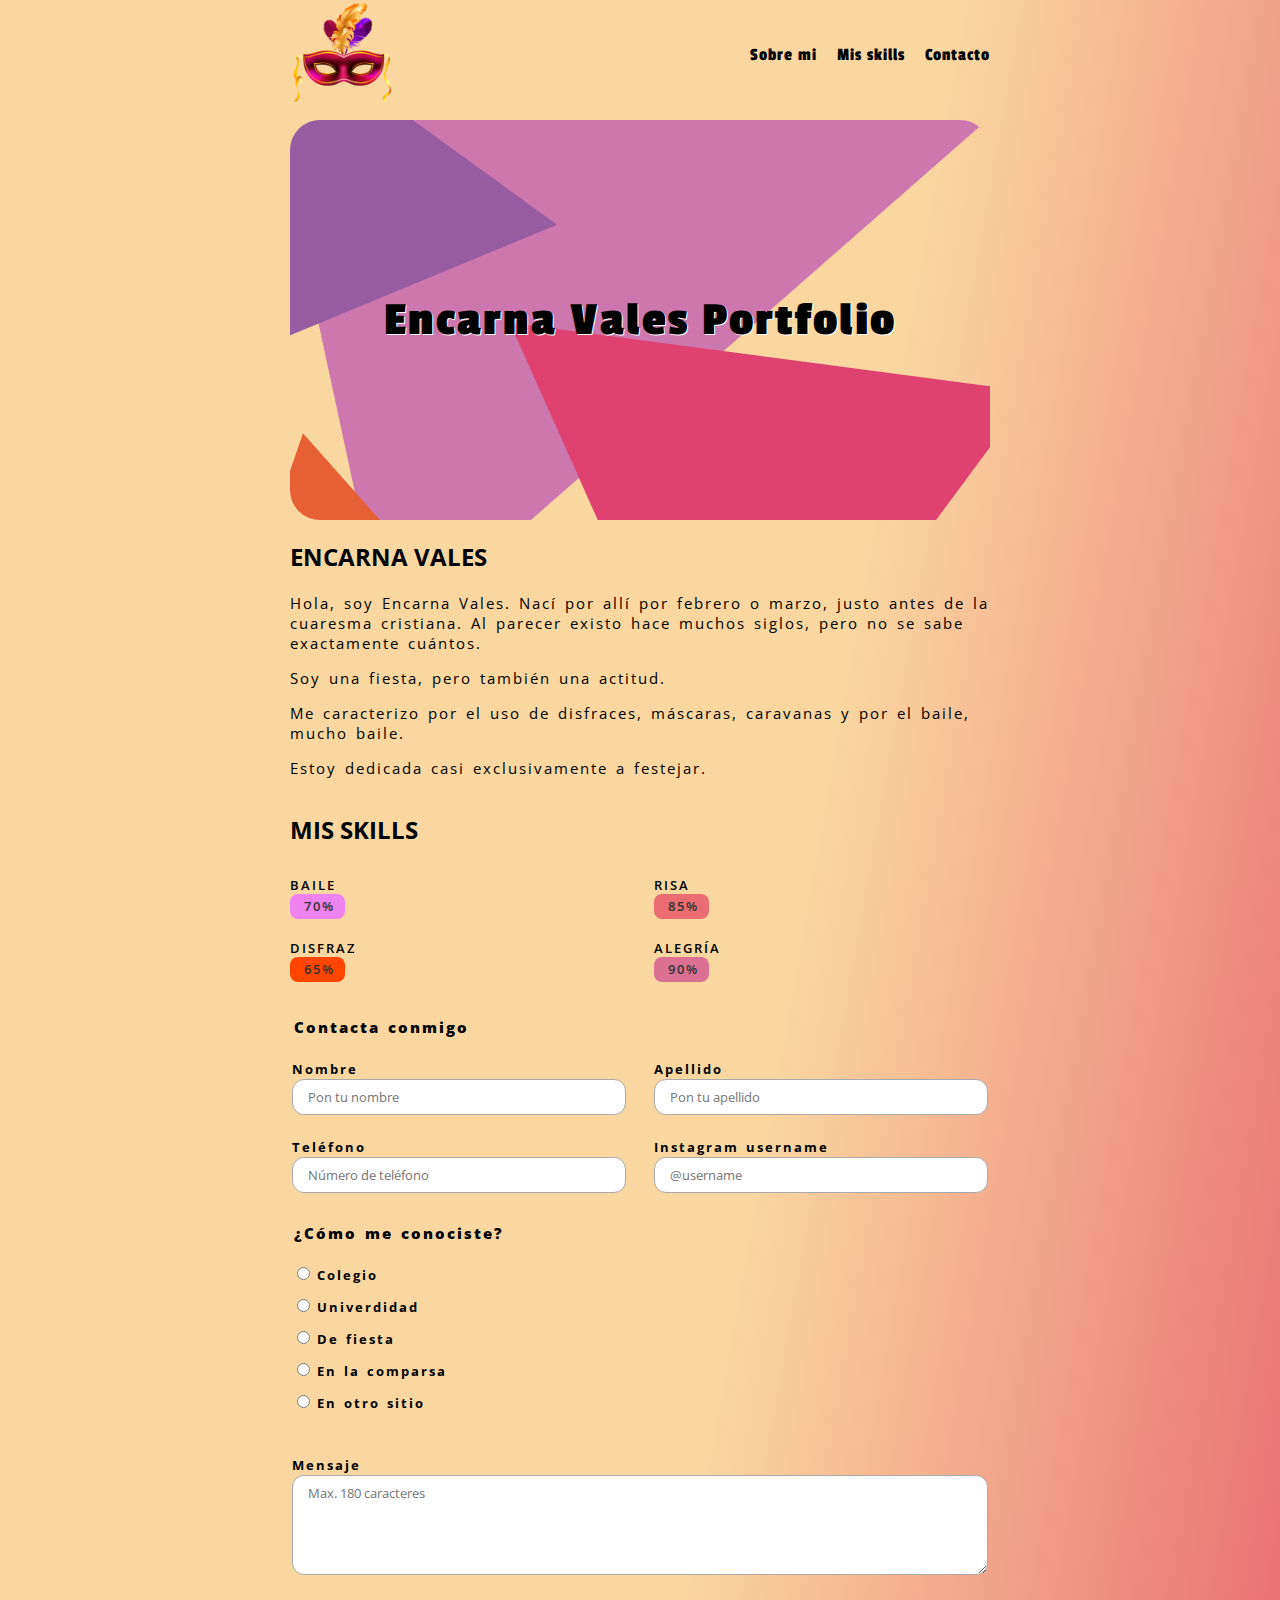
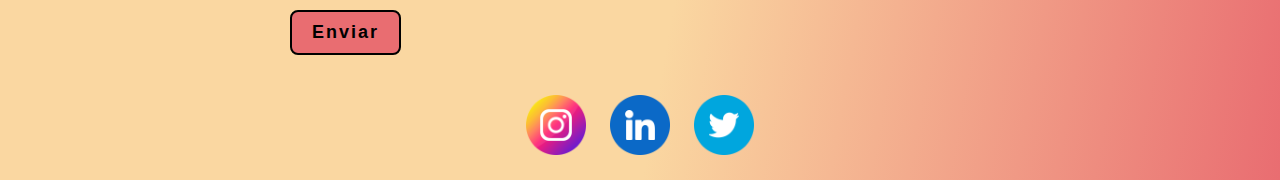
<file: index.html>
<!DOCTYPE html>
<html lang="en">

<head>
    <meta charset="UTF-8">
    <meta http-equiv="X-UA-Compatible" content="IE=edge">
    <meta name="viewport" content="width=device-width, initial-scale=1.0">
    <title>Encarna Vales</title>

    <link rel="preconnect" href="https://fonts.googleapis.com">
    <link rel="preconnect" href="https://fonts.gstatic.com" crossorigin>
    <link href="https://fonts.googleapis.com/css2?family=Open+Sans:wght@400;700&family=Passion+One&display=swap" rel="stylesheet">

    <link rel="stylesheet" href="reset.css">
    <link rel="stylesheet" href="style.css">
    
</head>

<body>
    <div class="wrapper">

        <header class="page-header">
            <a href="index.html" class="logo">
                <img src="images/mascara-carnaval.png" alt="logo principal máscara de carnaval">
            </a>
            <nav class="page-menu">
                <ul>
                    <li>
                        <a href="#personal-description">Sobre mi</a>
                    </li>
                    <li>
                        <a href="#skills">Mis skills</a>
                    </li>
                    <li>
                        <a href="#contact">Contacto</a>
                    </li>
                </ul>
            </nav>
        </header>

        <main class="page-content">

            <div class="page-title">
                <h1>Encarna Vales Portfolio</h1>
            </div>

            <article class="personal-description" id="personal-description">

                <h2>Encarna Vales</h2>

                <p>Hola, soy Encarna Vales. Nací por allí por febrero o marzo, justo antes de la cuaresma cristiana.
                    Al parecer existo hace muchos siglos, pero no se sabe exactamente cuántos.</p>
                <p>Soy una fiesta, pero también una actitud.</p>
                <p>Me caracterizo por el uso de disfraces, máscaras, caravanas y por el baile, mucho baile.</p>
                <p>Estoy dedicada casi exclusivamente a festejar.</p>

            </article>

            <aside class="skills" id="skills">

                <h2 class="skills-title">Mis skills</h2>

                <div class="skill baile">
                    Baile
                    <div class="skill-progress baile">70%</div>
                </div>

                <div class="skill risa">
                    Risa
                    <div class="skill-progress risa">85%</div>
                </div>

                <div class="skill disfraz">
                    Disfraz
                    <div class="skill-progress disfraz">65%</div>
                </div>

                <div class="skill alegría">
                    Alegría
                    <div class="skill-progress alegria">90%</div>
                </div>

            </aside>

            <aside class="contact-form" id="contact">

                <form action="registro-completado.html" method="post">

                    <fieldset class="contact">
                        <legend>Contacta conmigo</legend>

                        <div class="fieldset-item name">
                            <label for="name">Nombre</label>
                            <input required id="name" name="name" type="text" placeholder="Pon tu nombre">
                        </div>
                        <div class="fieldset-item surname">
                            <label for="surname">Apellido</label>
                            <input required id="surname" name="surname" type="text" placeholder="Pon tu apellido">
                        </div>
                        <div class="fieldset-item phone">
                            <label for="phone">Teléfono</label>
                            <input type="tel" required id="phone" name="phone" placeholder="Número de teléfono" pattern="[0-9]+">
                        </div>
                        <div class="fieldset-item instagram">
                            <label for="instagram">Instagram username</label>
                            <input type="text" name="instagram" id="instagram" placeholder="@username" pattern="^@[^\s]+">
                        </div>
                    </fieldset>

                    <fieldset>

                        <legend>¿Cómo me conociste?</legend>

                        <div class="fieldset-item school">
                            <input required id="school" type="radio" name="question" value="school">
                            <label for="school">Colegio</label>
                        </div>

                        <div class="fieldset-item university">
                            <input required id="university" type="radio" name="question" value="university">
                            <label for="university">Univerdidad</label>
                        </div>

                        <div class="fieldset-item party">
                            <input required id="party" type="radio" name="question" value="party">
                            <label for="party">De fiesta</label>
                        </div>

                        <div class="fieldset-item comparsa">
                            <input required id="comparsa" type="radio" name="question" value="comparsa">
                            <label for="comparsa">En la comparsa</label>
                        </div>

                        <div class="fieldset-item other-site">
                            <input required id="other-site" type="radio" name="question" value="other-site">
                            <label for="other-site">En otro sitio</label>
                        </div>

                    </fieldset>

                    <fieldset>
                        <div class="fieldset-item message">
                            <label for="mensaje">Mensaje</label>
                            <textarea id="mensaje" maxlength="180" placeholder="Max. 180 caracteres"></textarea>
                        </div>
                    </fieldset>

                    <button type="submit">
                        Enviar
                    </button>

                </form>
            </aside>

        </main>

        <footer class="page-footer">

            <nav>

                <a href="https://www.instagram.com/" target="_blank">
                    <img src="images/instagram.png" alt="icono de instagram">
                </a>

                <a href="https://www.linkedin.com/in/laura-correa-celia/" target="_blank">
                    <img src="images/linkedin.png" alt="icono de linkedin">
                </a>

                <a href="https://twitter.com/_tralari" target="_blank">
                    <img src="images/twitter.png" alt="icono de twitter">
                </a>

            </nav>

        </footer>
    </div>

</body>

</html>
</file>
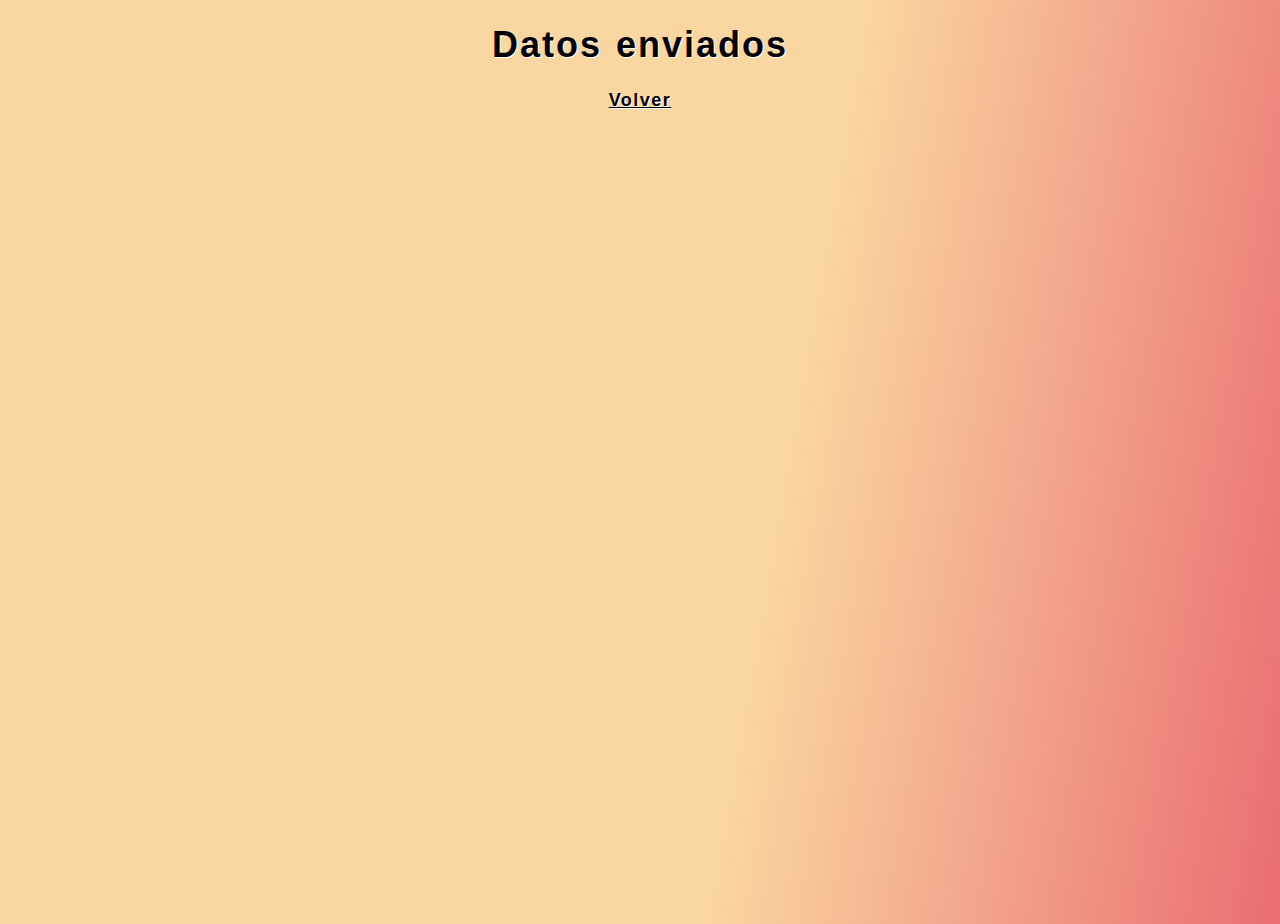
<file: registro-completado.html>
<!DOCTYPE html>
<html lang="en">
<head>
    <meta charset="UTF-8">
    <meta http-equiv="X-UA-Compatible" content="IE=edge">
    <meta name="viewport" content="width=device-width, initial-scale=1.0">
    <title>Registro</title>
    <link rel="stylesheet" href="reset.css">
    <link rel="stylesheet" href="style.css">
</head>
<body>
    <div class="wrapper">
        <div class="data-sent">
            <h1>Datos enviados</h1>
            <a href="index.html">Volver</a>
        </div>
    </div>
</body>
</html>
</file>
<file: style.css>
html{
    margin: 0;
    padding: 0;
}

body {
    margin: 0;
    padding: 0;
    background-image: linear-gradient( 100deg, #FAD7A1 60%, #E96D71 100%);
    font-family: "Open Sans", sans-serif;
}

.wrapper {
    width: 92%;
    margin: 0px auto;
    max-width: 700px;
}

/* 
Header
*/
.page-header {
    display: flex;
    justify-content: space-between;
    align-items: center;
    margin-bottom: 10px;
}

.page-header a.logo {
    text-decoration: none;
    width: 25%;
    display: inline-block;
}

/* 
 Medium devices (landscape tablets, 768px and up) 
*/
@media only screen and (min-width: 768px) {
    .page-header a.logo {
        width: 15%;
    }
}

.page-header .page-menu{
    width: 50%;
    display: none;
    font-family: 'Passion One', Charcoal, sans-serif;
    font-size: 18px;
    letter-spacing: 1px;
}

.page-header .page-menu ul {
    margin: 0px;
    padding: 0px;
    display: flex;
    align-items: center;
    list-style: none;
    justify-content: flex-end;
    width: 100%;
}

@media only screen and (min-width: 768px) {
    .page-header .page-menu {
        display: flex;
    }
}

.page-header .page-menu ul li {
    margin-left: 20px;
    display: block;
}
.page-header .page-menu ul li a {
    text-decoration: none;
    color: black;
}

.page-header .page-menu ul li a:hover {
    color: palevioletred;
    text-shadow: 0px 0px 15px rgba(0,0,0,0.15);
}


/* 
MAIN 
*/
.page-content {
   margin-bottom: 40px;
}

/* 
Article personal-description
 */

.page-title{
    background: center center url(images/confeti.png) no-repeat;
    height: 400px;
    border-radius: 30px;
    display: flex;
    justify-content: center;
    align-items: center;
    text-align: center;
    font-family: 'Passion One', Charcoal, sans-serif;
    font-size: 24px;
    letter-spacing: 1.5px;
    word-spacing: 2px;
    text-shadow: 1px 1px 0px white;
}

h1 {
    font-family: 'Passion One', Charcoal, sans-serif;
    letter-spacing: 2px;

}
 
h2 {
    font-weight: bold;
    letter-spacing: 0px;
    font-size: 24px;
    text-transform: uppercase;
}

p {
    font-size: 15px;
    letter-spacing: 2px;
    word-spacing: 2px;
}


/* 
Aside skills
 */

.skills {
    margin-bottom: 25px;
}

.skill {
    font-size: 13px;
    letter-spacing: 2px;
    word-spacing: 2px;
    font-weight: 600;
    text-transform: uppercase;
    margin: 10px 0px;
}

/*
 Medium devices (landscape tablets, 768px and up) 
 */

@media only screen and (min-width: 768px) {
    h2.skills-title{
        width: 100%;
    }
    .skills {
        display: flex;
        justify-content: space-between;
        flex-wrap: wrap;
        
    }
    .skill {
        width: 48%;
    }
    
}

/* 
Progress bars
 */
.skill-progress {
    display: flex;
    align-items: center;
    justify-content: flex-end;
    padding-left: 45px;
    padding-right: 10px;
    color: #333;
    width: 0px;
    height: 25px;
    border-radius: 8px;
    background-color: palevioletred;
}

/* 
Animation progress bars
*/
.skill-progress.baile {
    animation-name: baile-bar;
    animation-duration: 7s;
    animation-iteration-count: infinite;
    background-color: violet;
   }

@keyframes baile-bar {
    from {
      width: 0%;
    }
    to {
      width: 70%;
    }   
  }

.skill-progress.risa {
    animation-name: risa-bar;
    animation-duration: 7s;
    animation-iteration-count: infinite;
    background-color: #E96D71;
   }
@keyframes risa-bar {
    from {
    width: 0%;
    }
    to {
    width: 85%;
    }   
}

.skill-progress.disfraz {
    animation-name: disfraz-bar;
    animation-duration: 7s;
    animation-iteration-count: infinite;
    background-color: orangered;
}
@keyframes disfraz-bar {
    from {
    width: 0%;
    }
    to {
    width: 65%;
    }   
}

.skill-progress.alegria {
    animation-name: alegria-bar;
    animation-duration: 7s;
    animation-iteration-count: infinite;
   }
@keyframes alegria-bar {
    from {
    width: 0%;
    }
    to {
    width: 90%;
    }   
}

/* 
Aside form 
*/

legend {
    font-size: 15px;
    letter-spacing: 2px;
    word-spacing: 2px;
    font-weight: 900;
    margin-bottom: 10px;
}

/* 
fieldset
 */
fieldset {
    margin-bottom: 20px;
    border: none;
    padding: 0px;
}
.fieldset-item {
    margin: 10px 0px;
}
/* 
 Medium devices (landscape tablets, 768px and up) 
*/

@media only screen and (min-width: 768px) {
    fieldset.contact {
        display: flex;
        justify-content: space-between;
        flex-wrap: wrap;
    }

    fieldset.contact legend {
        width: 100%;
    }

    fieldset.contact .fieldset-item{
        width: 48%;
    }
}

.fieldset-item label {
    font-size: 13px;
    letter-spacing: 2px;
    word-spacing: 2px;
    font-weight: 700;
}

.fieldset-item input[type="text"], .fieldset-item input[type="tel"], textarea {
    padding: 8px 15px;
    border: 1px solid #aaaaaa;
    width: 100%;
    border-radius: 12px;
    font-family: "open sans", sans-serif;
}

textarea {
    height: 100px;
}

.data-sent {
    text-align: center;
    font-family: 'Passion One', Charcoal, sans-serif;
    font-size: 18px;
    letter-spacing: 1.5px;
    word-spacing: 2px;
    text-shadow: 1px 1px 0px white;
}

.data-sent a {
    color: black;
    font-weight: bold;
}

/* 
Button 
*/
.contact-form button {
    border-radius: 8px;
    border: 2px solid #000;
    background-color: #e96d71;
    font-size: 18px;
    font-weight: bold;
    letter-spacing: 2px;
    word-spacing: 2px;
    padding: 10px 20px;
}

.contact-form button:hover {
    background-color: #fff;
    color: palevioletred;
    cursor: pointer;
    border-color: palevioletred;
    box-shadow: 0px 0px 10px rgba(0,0,0,0.25);
}

/* 
FOOTER 
*/
.page-footer {
    text-align: center;
    margin-bottom: 20px;
   
}
.page-footer a {
    margin: 0px 10px;
    text-decoration: none;
}
.page-footer img {
    width: 15%;
    max-width: 60px;
}
</file>
